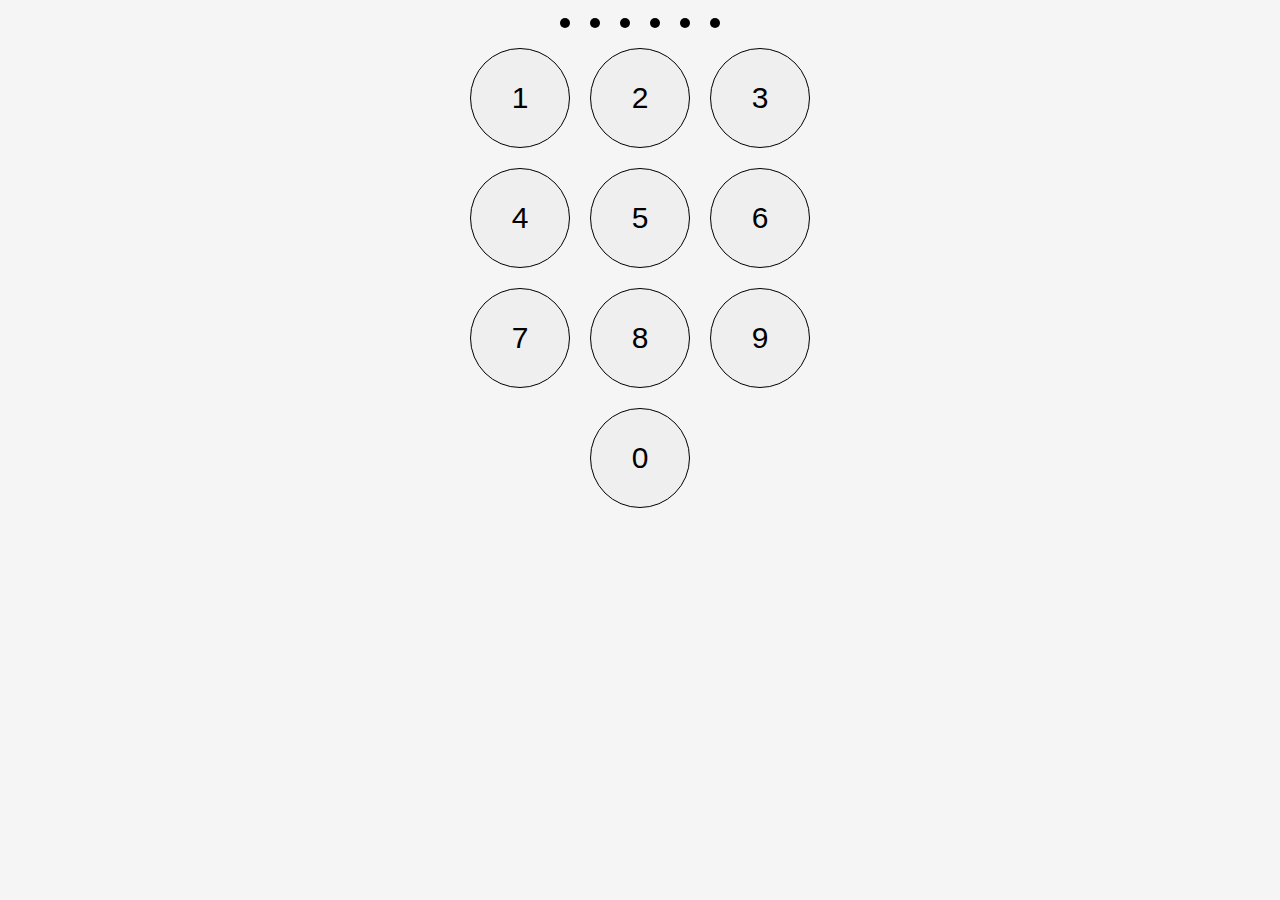
<file: js_password/index.html>
<!DOCTYPE html>
<html lang="en">
<head>
    <meta charset="UTF-8">
    <meta http-equiv="X-UA-Compatible" content="IE=edge">
    <meta name="viewport" content="width=device-width, initial-scale=1.0">
    <title>Document</title>
    <link rel="stylesheet" href="./index.css">
</head>
<body>
    <div id="input">
        <div></div>     
        <div></div>
        <div></div>
        <div></div>
        <div></div>
        <div></div>
    </div>
    <div id="body">
        <div id="fourFloor">
            <button class="password"></button>
            <button class="password"></button>
            <button class="password"></button>
        </div>
        <div id="threeFloor">
            <button class="password"></button>
            <button class="password"></button>
            <button class="password"></button>
        </div>
        <div id="twoFloor">
            <button class="password"></button>
            <button class="password"></button>
            <button class="password"></button>
        </div>
        <div id="oneFloor">
            <button class="password"></button>
        </div>
    </div>
    <script src="./index.js"></script>
</body>
</html>
</file>
<file: js_password/index.css>
.password {
    border-radius: 50%;
    border: solid black 1px;
    margin: 10px;
    width: 100px;
    height: 100px;
    font-size: 30px;
}

#fourFloor {
    display: flex;
    justify-content: center;
    align-items: center;
}

#threeFloor {
    display: flex;
    justify-content: center;
    align-items: center;
}

#twoFloor {
    display: flex;
    justify-content: center;
    align-items: center;
}

#oneFloor {
    display: flex;
    justify-content: center;
    align-items: center;
}

#input {
    display: flex;
    justify-content: center;
}

#input > div {
    display: inline-flex;
    margin: 10px;
    width: 10px;
    height: 10px;
    background-color: black;
    border-radius: 50%;
}

body {
    background-color: whitesmoke;
}

.password:hover {
    cursor: pointer;
}
</file>
